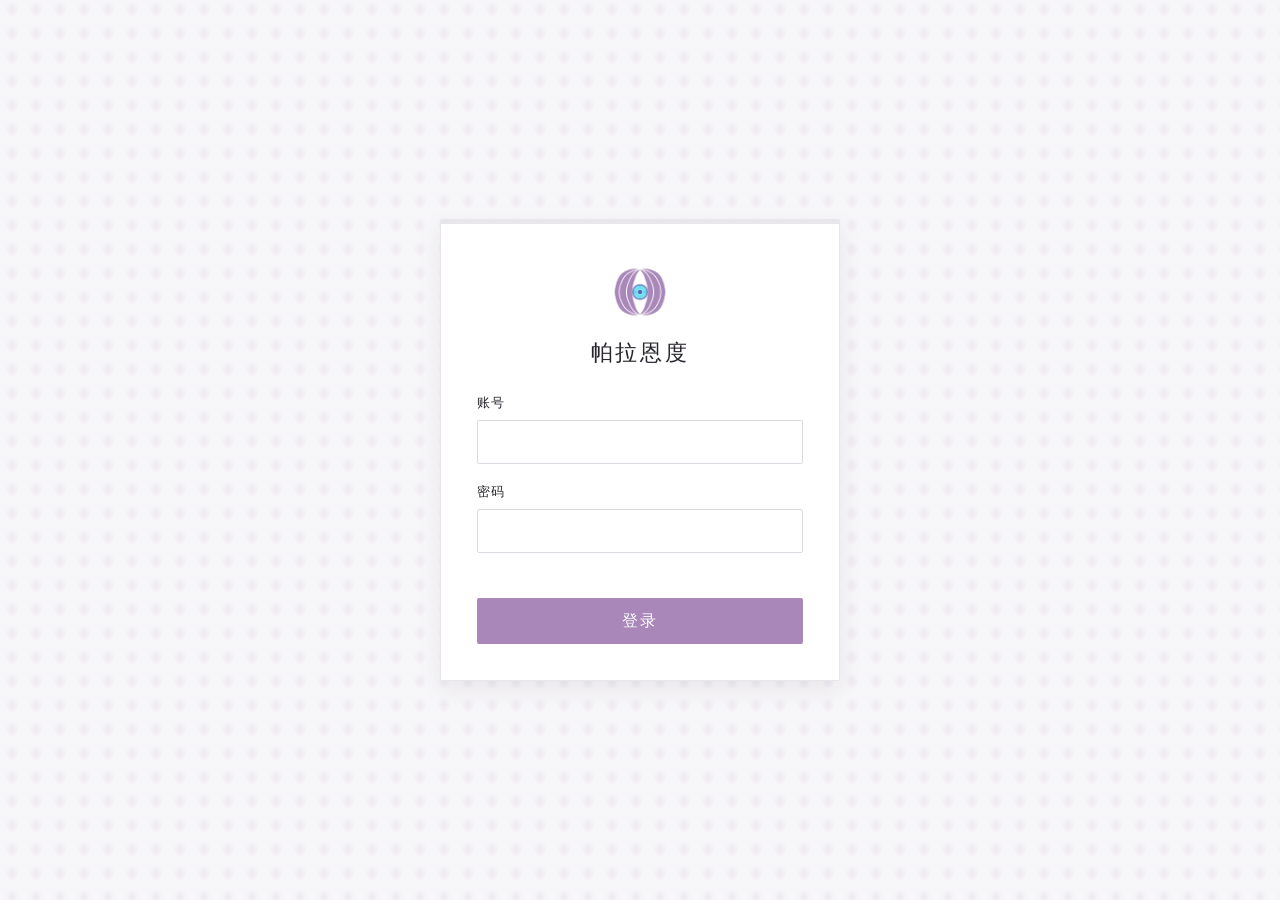
<file: index.html>
<!doctype html>
<html lang="zh-CN">
  <head>
    <meta charset="UTF-8">
    <meta name="viewport" content="width=device-width, initial-scale=1">
    <meta name="theme-color" content="#f7f6f8">
    <title>帕拉恩度</title>
    <link rel="stylesheet" href="./assets/css/style.css">
  </head>
  <body class="home-page">
    <div id="site-topbar"></div>
    <div class="page-layout">
      <div id="site-sidebar"></div>

      <main class="main-content">
        <section class="home-view" id="home-view">
          <h1 class="welcome-heading">欢迎，<span id="welcome-nickname"></span></h1>
          <div class="dashboard-grid">
            <section class="dashboard-card" aria-labelledby="recent-announcements-title">
              <h2 id="recent-announcements-title">最近公告</h2>
              <ul class="recent-list" id="recent-announcements"></ul>
              <div class="card-footer">
                <button class="text-button" type="button" data-open-section="公告">查看全部公告</button>
              </div>
            </section>

            <section class="dashboard-card" aria-labelledby="recent-files-title">
              <h2 id="recent-files-title">最近文件</h2>
              <ul class="recent-list" id="recent-files"></ul>
              <div class="card-footer">
                <button class="text-button" type="button" data-open-section="空间">查看全部文件</button>
              </div>
            </section>
          </div>
        </section>

        <section class="announcements-view" id="announcements-view" aria-labelledby="section-title" hidden>
          <h1 id="section-title">公告</h1>
          <ul class="announcement-list" id="announcement-list"></ul>
        </section>

        <section class="workspace-view" id="workspace-view" aria-label="空间" hidden>
          <nav class="workspace-breadcrumbs" id="workspace-breadcrumbs" aria-label="文件夹路径"></nav>
          <div class="workspace-items" id="workspace-items" aria-live="polite"></div>
        </section>

        <section class="messages-view" id="messages-view" aria-label="消息" hidden>
          <aside class="conversation-sidebar" aria-label="对话列表">
            <h1>消息</h1>
            <div class="conversation-list" id="conversation-list"></div>
          </aside>
          <section class="chat-panel" aria-label="对话内容">
            <header class="chat-header">
              <div class="user-avatar chat-header-avatar" id="chat-contact-avatar"></div>
              <h2 id="chat-contact-name"></h2>
            </header>
            <ol class="chat-messages" id="chat-messages" aria-live="polite"></ol>
            <div class="message-compose">
              <label class="visually-hidden" for="message-draft">输入消息</label>
              <textarea id="message-draft" placeholder="输入消息..." rows="1"></textarea>
              <button class="send-message-button" type="button" aria-label="发送消息">
                <svg viewBox="0 0 24 24" aria-hidden="true"><path d="m3 11 18-8-8 18-2-8zM11 13l5-5"/></svg>
              </button>
            </div>
          </section>
        </section>

        <section class="profile-view" id="profile-view" aria-labelledby="profile-nickname" hidden>
          <header class="profile-header">
            <div class="user-avatar profile-avatar" id="profile-avatar"></div>
            <h1 id="profile-nickname"></h1>
          </header>
          <dl class="profile-details">
            <div class="profile-row">
              <dt>账号</dt>
              <dd id="profile-id"></dd>
            </div>
            <div class="profile-row">
              <dt>密码</dt>
              <dd class="password-value">
                <span id="profile-password"></span>
                <button class="password-toggle" id="password-toggle" type="button" aria-label="显示密码" aria-pressed="false" title="显示密码">
                  <svg viewBox="0 0 24 24" aria-hidden="true">
                    <path d="M2 12s3.5-7 10-7 10 7 10 7-3.5 7-10 7S2 12 2 12Z"/>
                    <circle cx="12" cy="12" r="3"/>
                    <path class="eye-slash" id="password-eye-slash" d="m4 4 16 16"/>
                  </svg>
                </button>
              </dd>
            </div>
            <div class="profile-row">
              <dt>性别</dt>
              <dd id="profile-gender"></dd>
            </div>
            <div class="profile-row">
              <dt>年龄</dt>
              <dd id="profile-age"></dd>
            </div>
            <div class="profile-row">
              <dt>部门</dt>
              <dd id="profile-department"></dd>
            </div>
            <div class="profile-row">
              <dt>权限等级</dt>
              <dd id="profile-level"></dd>
            </div>
          </dl>
        </section>

      </main>
    </div>
    <dialog class="download-dialog" id="file-download-dialog" aria-labelledby="download-dialog-title">
      <div class="download-dialog-content">
        <h2 id="download-dialog-title">下载文件</h2>
        <p>是否要下载该文件？</p>
        <p class="download-file-name" id="download-file-name"></p>
        <div class="download-dialog-actions">
          <button class="dialog-cancel-button" id="download-cancel" type="button">取消</button>
          <button class="primary-button dialog-confirm-button" id="download-confirm" type="button">确认下载</button>
        </div>
      </div>
    </dialog>
    <dialog class="download-dialog" id="workspace-password-dialog" aria-labelledby="workspace-password-title">
      <form class="download-dialog-content password-form" id="workspace-password-form">
        <h2 id="workspace-password-title">输入密码</h2>
        <p id="workspace-password-hint"></p>
        <label class="visually-hidden" for="workspace-password-input">文件密码</label>
        <input
          class="password-input"
          id="workspace-password-input"
          type="password"
          inputmode="numeric"
          pattern="[0-9]{4}"
          maxlength="4"
          autocomplete="off"
          required
        >
        <p class="password-error" id="workspace-password-error" role="alert" hidden>密码错误，请重试。</p>
        <div class="download-dialog-actions">
          <button class="dialog-cancel-button" id="workspace-password-cancel" type="button">取消</button>
          <button class="primary-button dialog-confirm-button" type="submit">确认</button>
        </div>
      </form>
    </dialog>
    <dialog class="download-dialog" id="chat-unlock-dialog" aria-labelledby="chat-unlock-title">
      <form class="download-dialog-content">
        <h2 id="chat-unlock-title">输入密码解锁聊天记录</h2>
        <div class="chat-unlock-inputs">
          <label><span class="visually-hidden">第一个数字，红色</span><input class="chat-unlock-digit chat-unlock-digit--red" type="text" inputmode="numeric" pattern="[0-9]" maxlength="1" autocomplete="off" required></label>
          <label><span class="visually-hidden">第二个数字，黄色</span><input class="chat-unlock-digit chat-unlock-digit--yellow" type="text" inputmode="numeric" pattern="[0-9]" maxlength="1" autocomplete="off" required></label>
          <label><span class="visually-hidden">第三个数字，白色</span><input class="chat-unlock-digit chat-unlock-digit--white" type="text" inputmode="numeric" pattern="[0-9]" maxlength="1" autocomplete="off" required></label>
        </div>
        <p class="password-error chat-unlock-error" role="alert" hidden></p>
        <div class="download-dialog-actions">
          <button class="dialog-cancel-button" type="button" data-cancel>取消</button>
          <button class="primary-button dialog-confirm-button" type="submit">解锁</button>
        </div>
      </form>
    </dialog>
    <dialog class="chat-image-dialog" id="chat-image-dialog" aria-label="查看图片">
      <button class="chat-image-close" type="button" data-close aria-label="关闭图片">
        <svg viewBox="0 0 24 24" aria-hidden="true">
          <path d="m6 6 12 12M18 6 6 18"/>
        </svg>
      </button>
      <img id="chat-image-preview" alt="">
    </dialog>
    <dialog class="download-dialog" id="chat-large-file-dialog" aria-labelledby="chat-large-file-title">
      <div class="download-dialog-content">
        <h2 id="chat-large-file-title">初代炼金术师笔记</h2>
        <p>文件过大，无法在线预览，请下载后查看。</p>
        <div class="chat-download-status" data-download-status hidden>
          <p>正在下载，预计仅需3年即可下载完成，请耐心等待。</p>
          <progress value="0" max="100" aria-label="下载进度"></progress>
        </div>
        <div class="download-dialog-actions">
          <button class="dialog-cancel-button" type="button" data-close>关闭</button>
          <button class="primary-button dialog-confirm-button" type="button" data-download>下载</button>
        </div>
      </div>
    </dialog>
    <script type="module" src="./assets/js/home.js?v=navigation-component-2"></script>
  </body>
</html>
</file>
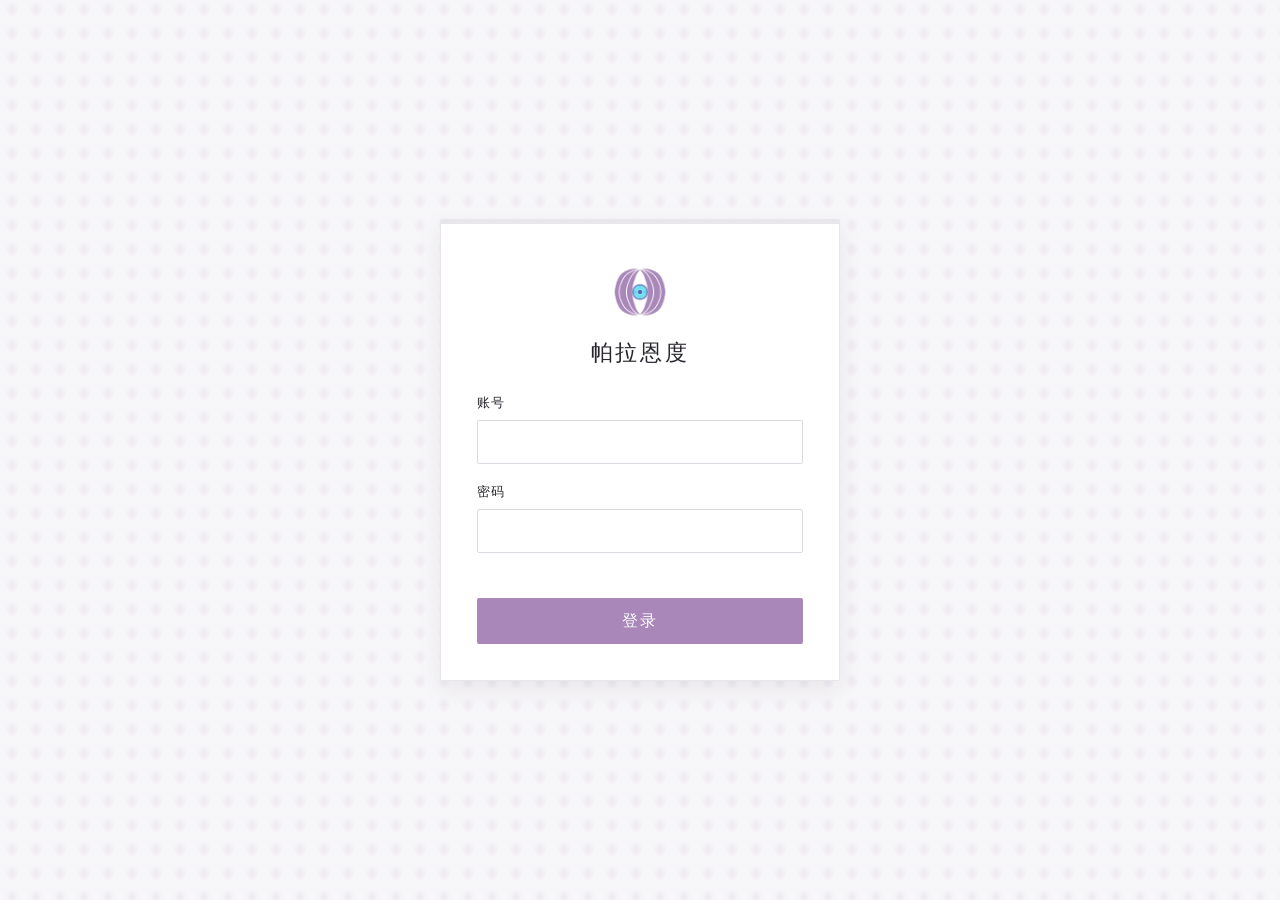
<file: login.html>
<!doctype html>
<html lang="zh-CN">
  <head>
    <meta charset="UTF-8">
    <meta name="viewport" content="width=device-width, initial-scale=1">
    <meta name="theme-color" content="#f7f6f8">
    <title>登录 - 帕拉恩度</title>
    <link rel="stylesheet" href="./assets/css/style.css">
  </head>
  <body class="login-page">
    <main class="login-card">
      <img class="login-logo" src="./assets/images/Logo.png" alt="帕拉恩度 Logo">
      <h1>帕拉恩度</h1>
      <form id="login-form">
        <label for="account-id">账号</label>
        <input id="account-id" name="account-id" type="text" autocomplete="username" required>
        <label for="account-password">密码</label>
        <input id="account-password" name="account-password" type="password" autocomplete="current-password" required>
        <p class="form-message" id="form-message" role="alert" aria-live="polite"></p>
        <button class="primary-button" type="submit">登录</button>
      </form>
      <section class="welcome-state" id="welcome-state" aria-live="polite" hidden>
        <div class="user-avatar welcome-avatar" id="welcome-avatar"></div>
        <p class="welcome-message" id="welcome-message"></p>
      </section>
    </main>
    <script type="module" src="./assets/js/login.js"></script>
  </body>
</html>
</file>
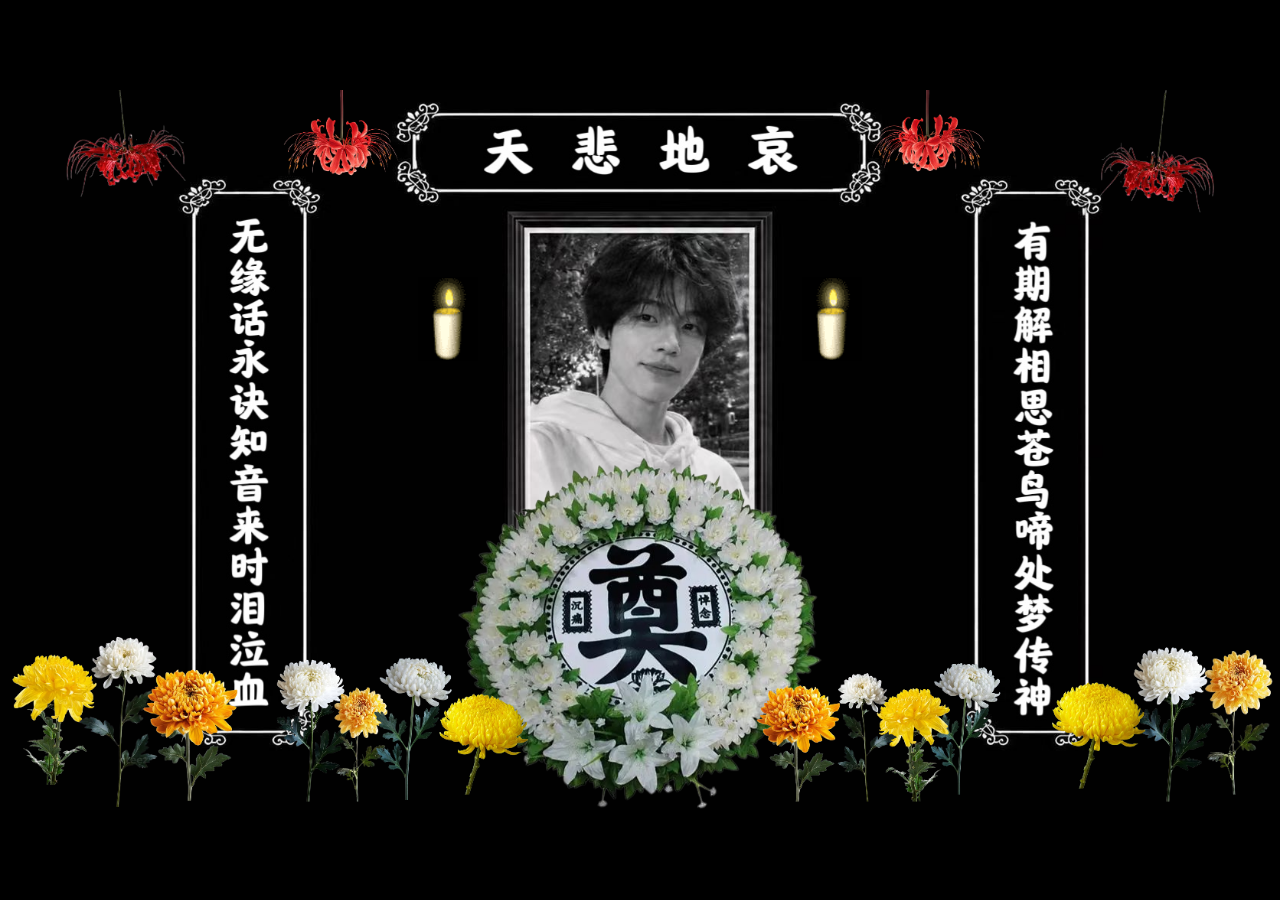
<file: sad/sad.html>
<!doctype html>
<html lang="zh-CN">
  <head>
    <meta charset="UTF-8">
    <meta name="viewport" content="width=device-width, initial-scale=1">
    <meta name="theme-color" content="#000000">
    <title>天悲地哀</title>
    <style>
      * {
        box-sizing: border-box;
      }

      html,
      body {
        width: 100%;
        height: 100%;
        margin: 0;
        overflow: hidden;
        background: #000;
      }

      body {
        display: grid;
        place-items: center;
      }

      .memorial {
        position: relative;
        width: min(100vw, 177.99vh);
        aspect-ratio: 1675 / 941;
      }

      .memorial-background {
        display: block;
        width: 100%;
        height: 100%;
      }

      .candle {
        position: absolute;
        top: 26%;
        width: clamp(36px, 5vw, 60px);
        height: auto;
      }

      .candle--left {
        left: 35%;
        transform: translateX(-50%);
      }

      .candle--right {
        right: 35%;
        transform: translateX(50%);
      }

    </style>
  </head>
  <body>
    <main class="memorial" aria-label="纪念画面">
      <img class="memorial-background" src="./background.png" alt="天悲地哀">
      <img class="candle candle--left" src="./gif/candle.gif" alt="" aria-hidden="true">
      <img class="candle candle--right" src="./gif/candle.gif" alt="" aria-hidden="true">
    </main>

    <audio id="memorial-music" src="./哀乐.mp3" autoplay loop preload="auto"></audio>
    <script>
      const music = document.querySelector("#memorial-music");
      music.play().catch(() => {});
    </script>
  </body>
</html>
</file>
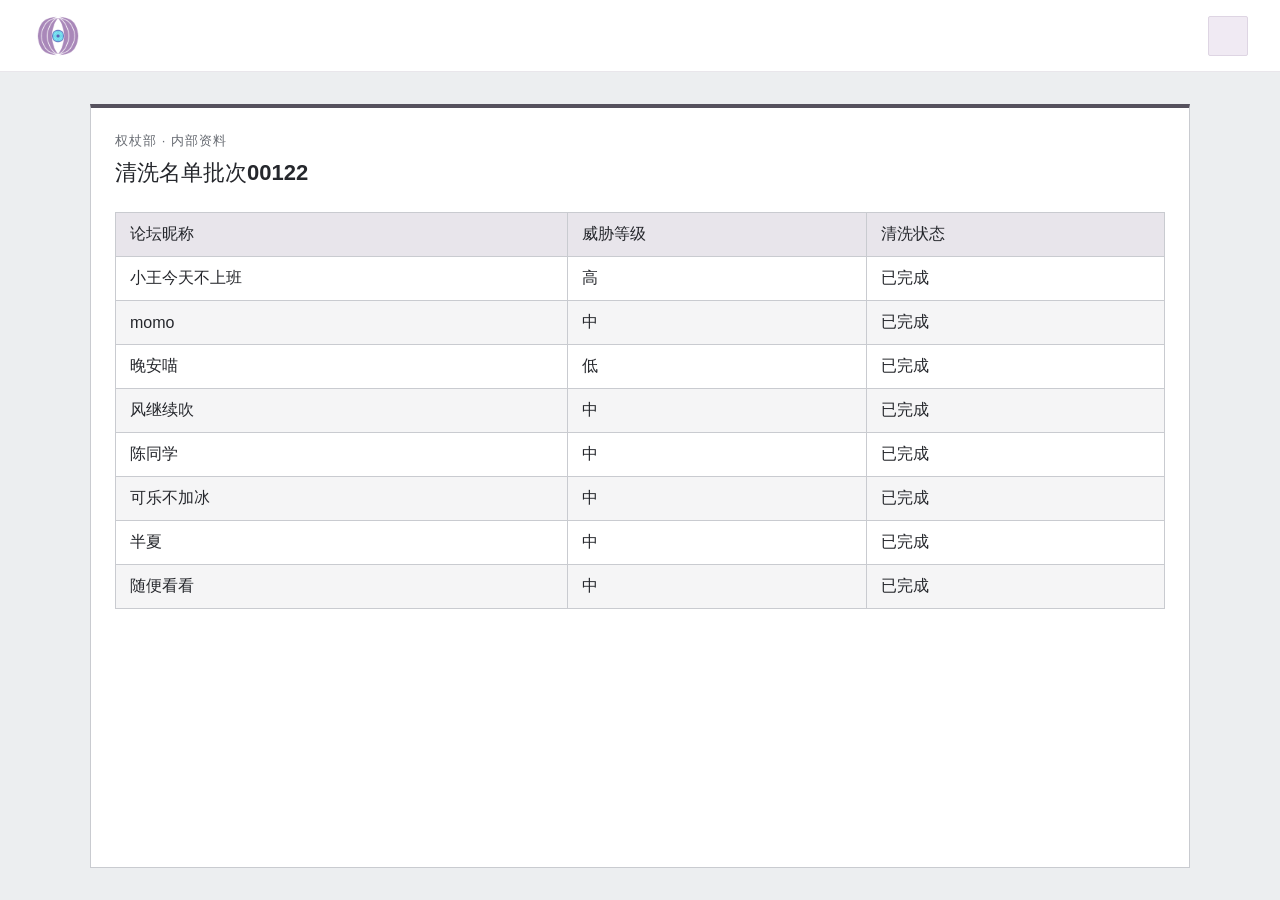
<file: data/user2/workspace/previews/清洗名单-批次00122.html>
<!doctype html>
<html lang="zh-CN">
  <head>
    <meta charset="UTF-8">
    <meta name="viewport" content="width=device-width, initial-scale=1">
    <meta name="theme-color" content="#f7f6f8">
    <title>清洗名单批次00122</title>
    <link rel="stylesheet" href="../../../../assets/css/style.css">
    <link rel="stylesheet" href="./preview.css">
  </head>
  <body class="home-page">
    <div id="site-topbar"></div>
    <div class="page-layout">
      <main class="main-content spreadsheet-preview-content">
      <p class="document-label">权杖部 · 内部资料</p>
      <h1>清洗名单批次00122</h1>
      <div class="table-scroll">
        <table>
          <thead>
            <tr><th scope="col">论坛昵称</th><th scope="col">威胁等级</th><th scope="col">清洗状态</th></tr>
          </thead>
          <tbody>
            <tr><td>小王今天不上班</td><td>高</td><td>已完成</td></tr>
            <tr><td>momo</td><td>中</td><td>已完成</td></tr>
            <tr><td>晚安喵</td><td>低</td><td>已完成</td></tr>
            <tr><td>风继续吹</td><td>中</td><td>已完成</td></tr>
            <tr><td>陈同学</td><td>中</td><td>已完成</td></tr>
            <tr><td>可乐不加冰</td><td>中</td><td>已完成</td></tr>
            <tr><td>半夏</td><td>中</td><td>已完成</td></tr>
            <tr><td>随便看看</td><td>中</td><td>已完成</td></tr>
          </tbody>
        </table>
      </div>
      </main>
    </div>
    <script type="module" src="../../../../assets/js/spreadsheet-preview.js?v=navigation-component-2"></script>
  </body>
</html>
</file>
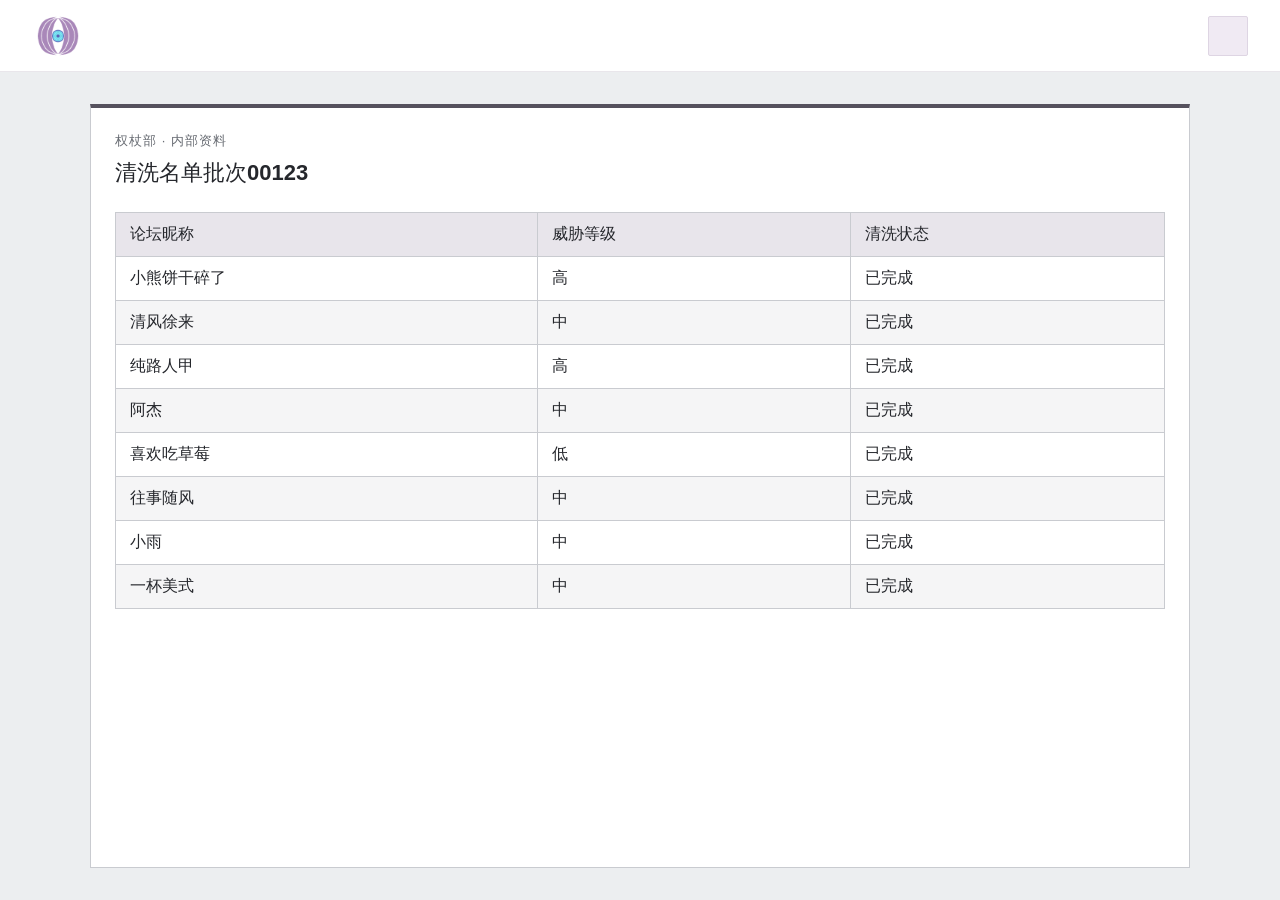
<file: data/user2/workspace/previews/清洗名单-批次00123.html>
<!doctype html>
<html lang="zh-CN">
  <head>
    <meta charset="UTF-8">
    <meta name="viewport" content="width=device-width, initial-scale=1">
    <meta name="theme-color" content="#f7f6f8">
    <title>清洗名单批次00123</title>
    <link rel="stylesheet" href="../../../../assets/css/style.css">
    <link rel="stylesheet" href="./preview.css">
  </head>
  <body class="home-page">
    <div id="site-topbar"></div>
    <div class="page-layout">
      <main class="main-content spreadsheet-preview-content">
      <p class="document-label">权杖部 · 内部资料</p>
      <h1>清洗名单批次00123</h1>
      <div class="table-scroll">
        <table>
          <thead>
            <tr><th scope="col">论坛昵称</th><th scope="col">威胁等级</th><th scope="col">清洗状态</th></tr>
          </thead>
          <tbody>
            <tr><td>小熊饼干碎了</td><td>高</td><td>已完成</td></tr>
            <tr><td>清风徐来</td><td>中</td><td>已完成</td></tr>
            <tr><td>纯路人甲</td><td>高</td><td>已完成</td></tr>
            <tr><td>阿杰</td><td>中</td><td>已完成</td></tr>
            <tr><td>喜欢吃草莓</td><td>低</td><td>已完成</td></tr>
            <tr><td>往事随风</td><td>中</td><td>已完成</td></tr>
            <tr><td>小雨</td><td>中</td><td>已完成</td></tr>
            <tr><td>一杯美式</td><td>中</td><td>已完成</td></tr>
          </tbody>
        </table>
      </div>
      </main>
    </div>
    <script type="module" src="../../../../assets/js/spreadsheet-preview.js?v=navigation-component-2"></script>
  </body>
</html>
</file>
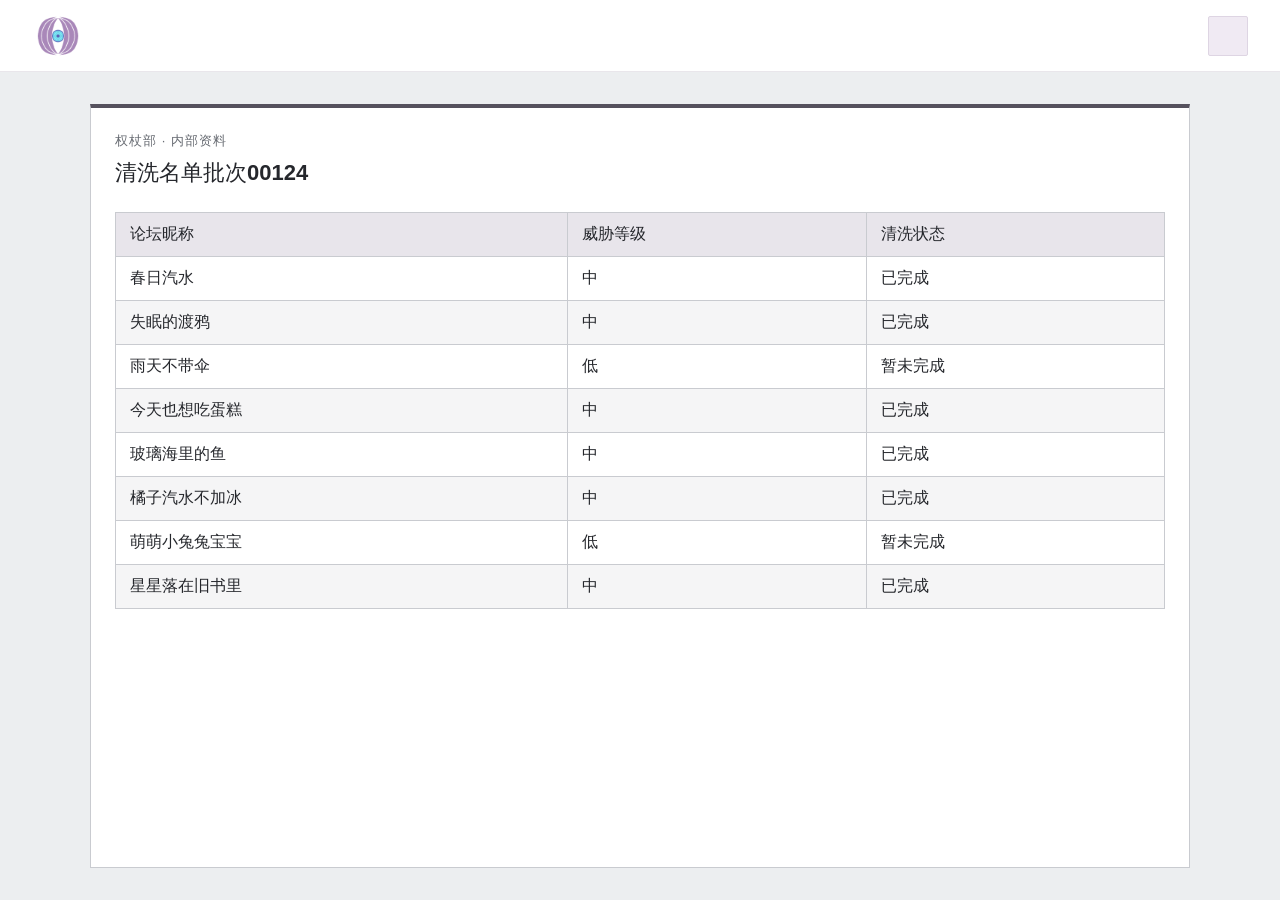
<file: data/user2/workspace/previews/清洗名单-批次00124.html>
<!doctype html>
<html lang="zh-CN">
  <head>
    <meta charset="UTF-8">
    <meta name="viewport" content="width=device-width, initial-scale=1">
    <meta name="theme-color" content="#f7f6f8">
    <title>清洗名单批次00124</title>
    <link rel="stylesheet" href="../../../../assets/css/style.css">
    <link rel="stylesheet" href="./preview.css">
  </head>
  <body class="home-page">
    <div id="site-topbar"></div>
    <div class="page-layout">
      <main class="main-content spreadsheet-preview-content">
      <p class="document-label">权杖部 · 内部资料</p>
      <h1>清洗名单批次00124</h1>
      <div class="table-scroll">
        <table>
          <thead>
            <tr><th scope="col">论坛昵称</th><th scope="col">威胁等级</th><th scope="col">清洗状态</th></tr>
          </thead>
          <tbody>
            <tr><td>春日汽水</td><td>中</td><td>已完成</td></tr>
            <tr><td>失眠的渡鸦</td><td>中</td><td>已完成</td></tr>
            <tr><td>雨天不带伞</td><td>低</td><td>暂未完成</td></tr>
            <tr><td>今天也想吃蛋糕</td><td>中</td><td>已完成</td></tr>
            <tr><td>玻璃海里的鱼</td><td>中</td><td>已完成</td></tr>
            <tr><td>橘子汽水不加冰</td><td>中</td><td>已完成</td></tr>
            <tr><td>萌萌小兔兔宝宝</td><td>低</td><td>暂未完成</td></tr>
            <tr><td>星星落在旧书里</td><td>中</td><td>已完成</td></tr>
          </tbody>
        </table>
      </div>
      </main>
    </div>
    <script type="module" src="../../../../assets/js/spreadsheet-preview.js?v=navigation-component-2"></script>
  </body>
</html>
</file>
<file: assets/css/style.css>
:root {
  color-scheme: light;
  font-family: "Microsoft YaHei", "Noto Sans CJK SC", sans-serif;
  color: #29262d;
  background: #f7f6f8;
  font-synthesis: none;
  text-rendering: optimizeLegibility;
  -webkit-font-smoothing: antialiased;
  --accent: #a988b9;
  --accent-light: #f0eaf3;
  --muted: #817c85;
  --border: #e9e6eb;
}

* {
  box-sizing: border-box;
}

[hidden] {
  display: none !important;
}

html.is-message-dark {
  --border: #514a54;
  --muted: #c4bdc8;
  --accent-light: #29232e;
  color-scheme: dark;
}

html.is-message-dark,
html.is-message-dark body,
html.is-message-dark .main-content,
html.is-message-dark .topbar,
html.is-message-dark .sidebar,
html.is-message-dark .messages-view,
html.is-message-dark .conversation-sidebar,
html.is-message-dark .chat-panel,
html.is-message-dark .chat-header,
html.is-message-dark .message-compose,
html.is-message-dark .download-dialog,
html.is-message-dark .chat-image-dialog,
html.is-message-dark .dialog-cancel-button,
html.is-message-dark .attachment-card,
html.is-message-dark .chat-unlock-button,
html.is-message-dark .chat-date span,
html.is-message-dark .message-compose textarea {
  background: #000;
}

html.is-message-dark body,
html.is-message-dark .nav-item,
html.is-message-dark .nav-item.is-active,
html.is-message-dark .chat-unlock-button,
html.is-message-dark .dialog-cancel-button,
html.is-message-dark .message-compose textarea,
html.is-message-dark .download-dialog-content > p,
html.is-message-dark .chat-download-status p {
  color: #eee;
}

html.is-message-dark .nav-item:hover,
html.is-message-dark .conversation-item:hover,
html.is-message-dark .attachment-card:hover {
  background: #201d22;
}

html.is-message-dark .conversation-item.is-active,
html.is-message-dark .nav-item.is-active {
  background: var(--accent-light);
}

html.is-message-dark .user-avatar {
  background: #29232e;
  border-color: var(--border);
  color: #eee;
}

html.is-message-dark .message-compose textarea::placeholder {
  color: var(--muted);
}

html.is-message-dark .password-error {
  color: #ffb3b3 !important;
}

body {
  min-width: 320px;
  min-height: 100vh;
  margin: 0;
}

button,
input {
  font: inherit;
}

button {
  color: inherit;
}

.topbar {
  position: relative;
  z-index: 1;
  display: flex;
  height: 72px;
  align-items: center;
  justify-content: space-between;
  padding: 0 32px;
  border-bottom: 1px solid var(--border);
  background: #fff;
}

.brand {
  display: inline-flex;
  width: 52px;
  height: 52px;
  align-items: center;
  justify-content: center;
}

.brand img {
  display: block;
  width: 48px;
  height: 48px;
  object-fit: contain;
}

.user-avatar {
  display: flex;
  width: 40px;
  height: 40px;
  align-items: center;
  justify-content: center;
  overflow: hidden;
  border: 1px solid #ded5e3;
  border-radius: 50%;
  background: var(--accent-light);
  color: #665370;
  font-size: 15px;
}

.user-avatar img {
  display: block;
  width: 100%;
  height: 100%;
  object-fit: cover;
}

.page-layout {
  display: flex;
  min-height: calc(100vh - 72px);
}

.sidebar {
  display: flex;
  width: 220px;
  flex: 0 0 220px;
  flex-direction: column;
  justify-content: space-between;
  padding: 24px 14px 18px;
  border-right: 1px solid var(--border);
  background: #fff;
}

.navigation {
  display: grid;
  gap: 7px;
}

.nav-item {
  display: flex;
  min-height: 46px;
  align-items: center;
  gap: 13px;
  padding: 0 14px;
  border: 0;
  border-radius: 9px;
  background: transparent;
  color: #625e66;
  cursor: pointer;
  text-align: left;
  transition: background-color 140ms ease, color 140ms ease;
}

.nav-item:hover {
  background: #f6f3f7;
}

.nav-item.is-active {
  background: var(--accent-light);
  color: #665370;
}

.nav-item svg {
  width: 20px;
  height: 20px;
  flex: 0 0 20px;
  fill: none;
  stroke: currentColor;
  stroke-linecap: round;
  stroke-linejoin: round;
  stroke-width: 1.7;
}

.logout-button {
  color: #706a74;
}

.main-content {
  flex: 1;
  padding: 38px 44px;
}

.main-content h1 {
  margin: 0;
  font-size: 26px;
  font-weight: 600;
}

.main-content .welcome-heading {
  margin-bottom: 28px;
  font-size: 32px;
}

.dashboard-grid {
  display: grid;
  grid-template-columns: repeat(2, minmax(0, 1fr));
  gap: 20px;
}

.dashboard-card {
  display: flex;
  min-height: 270px;
  flex-direction: column;
  padding: 24px;
  border: 1px solid var(--border);
  border-radius: 14px;
  background: #fff;
}

.dashboard-card h2 {
  margin: 0;
  font-size: 19px;
  font-weight: 600;
}

.recent-list {
  display: grid;
  flex: 1;
  align-content: start;
  gap: 14px;
  margin: 22px 0;
  padding: 0;
  list-style: none;
}

.empty-state {
  color: var(--muted);
  font-size: 18px;
}

.recent-file {
  display: flex;
  width: 100%;
  min-width: 0;
  align-items: center;
  gap: 12px;
  padding: 10px 12px;
  border: 1px solid var(--border);
  border-radius: 9px;
  background: #fff;
  color: inherit;
  cursor: pointer;
  text-align: left;
  transition: background-color 140ms ease, border-color 140ms ease;
}

.recent-file:hover,
.recent-announcement-card:hover {
  border-color: #d7c9df;
  background: #fbf9fc;
}

.recent-file:focus-visible,
.recent-announcement-card:focus-visible {
  outline: 2px solid var(--accent);
  outline-offset: 2px;
}

.recent-file svg {
  width: 20px;
  height: 20px;
  flex: 0 0 20px;
  fill: none;
  stroke-width: 1.8;
}

.recent-file-title {
  overflow: hidden;
  min-width: 0;
  flex: 1;
  font-size: 14px;
  font-weight: 500;
  text-overflow: ellipsis;
  white-space: nowrap;
}

.workspace-item-creator {
  flex: 0 0 auto;
  margin-left: auto;
  color: var(--muted);
  font-size: 13px;
  text-align: right;
  white-space: nowrap;
}

.recent-announcement {
  min-width: 0;
}

.recent-announcement-card {
  display: grid;
  width: 100%;
  gap: 7px;
  padding: 12px;
  border: 1px solid var(--border);
  border-radius: 9px;
  background: #fff;
  color: inherit;
  cursor: pointer;
  text-align: left;
  transition: background-color 140ms ease, border-color 140ms ease;
}

.recent-announcement-card h3 {
  margin: 0;
  font-size: 14px;
  font-weight: 600;
}

.recent-announcement-card p {
  display: -webkit-box;
  overflow: hidden;
  margin: 0;
  color: var(--muted);
  font-size: 13px;
  line-height: 1.6;
  -webkit-box-orient: vertical;
  -webkit-line-clamp: 2;
}

.announcement-time {
  color: var(--muted);
  font-size: 12px;
}

.card-footer {
  display: flex;
  justify-content: flex-end;
}

.text-button {
  padding: 7px 0 7px 10px;
  border: 0;
  background: transparent;
  color: #765d84;
  cursor: pointer;
  font-size: 14px;
}

.text-button:hover {
  color: #523d60;
  text-decoration: underline;
}

.profile-header {
  display: flex;
  min-height: 144px;
  align-items: center;
  gap: 24px;
  padding: 24px 28px;
  border: 1px solid var(--border);
  border-radius: 14px;
  background: #fff;
}

.profile-avatar {
  width: 92px;
  height: 92px;
  flex: 0 0 92px;
  font-size: 30px;
}

.profile-header h1 {
  font-size: 30px;
}

.profile-details {
  margin: 20px 0 0;
  padding: 8px 28px;
  border: 1px solid var(--border);
  border-radius: 14px;
  background: #fff;
}

.profile-row {
  display: grid;
  min-height: 56px;
  grid-template-columns: 120px minmax(0, 1fr);
  align-items: center;
  border-bottom: 1px solid #f0edf1;
}

.profile-row:last-child {
  border-bottom: 0;
}

.profile-row dt {
  color: var(--muted);
  font-size: 14px;
}

.profile-row dd {
  margin: 0;
  overflow-wrap: anywhere;
  font-size: 15px;
}

.password-value {
  display: flex;
  align-items: center;
  gap: 10px;
}

.password-toggle {
  display: inline-flex;
  width: 32px;
  height: 32px;
  flex: 0 0 32px;
  align-items: center;
  justify-content: center;
  border: 0;
  border-radius: 6px;
  background: transparent;
  color: var(--muted);
  cursor: pointer;
}

.password-toggle:hover {
  background: #f6f3f7;
  color: #665370;
}

.password-toggle svg {
  width: 19px;
  height: 19px;
  fill: none;
  stroke: currentColor;
  stroke-linecap: round;
  stroke-linejoin: round;
  stroke-width: 1.7;
}

.page-error {
  color: #a04444;
}

.workspace-breadcrumbs {
  display: flex;
  flex-wrap: wrap;
  align-items: center;
  gap: 8px;
  min-height: 36px;
  margin-bottom: 18px;
}

.workspace-breadcrumb {
  padding: 4px 2px;
  border: 0;
  background: transparent;
  color: #765d84;
  cursor: pointer;
  font-size: 18px;
}

.workspace-breadcrumb:hover {
  text-decoration: underline;
}

.workspace-breadcrumb[aria-current="page"] {
  color: var(--muted);
  cursor: default;
  text-decoration: none;
}

.workspace-breadcrumb-separator {
  color: #b7b1bb;
  font-size: 13px;
}

.workspace-items {
  min-height: 280px;
  padding: 20px;
  border: 1px solid var(--border);
  border-radius: 14px;
  background: #fff;
}

.workspace-grid {
  display: grid;
  grid-template-columns: minmax(0, 1fr);
  gap: 8px;
}

.workspace-item {
  display: flex;
  width: 100%;
  min-width: 0;
  min-height: 76px;
  align-items: center;
  gap: 14px;
  padding: 14px;
  border: 1px solid #efecf1;
  border-radius: 10px;
  background: #fff;
  color: inherit;
  text-align: left;
}

.workspace-item svg {
  width: 28px;
  height: 28px;
  flex: 0 0 28px;
  fill: none;
  stroke: #8d7999;
  stroke-linecap: round;
  stroke-linejoin: round;
  stroke-width: 1.6;
}

.workspace-item svg.workspace-file-icon,
.recent-file svg.workspace-file-icon {
  stroke-width: 1.8;
}

.workspace-item svg.workspace-file-icon--document,
.recent-file svg.workspace-file-icon--document {
  color: #4285f4;
  stroke: currentColor;
}

.workspace-item svg.workspace-file-icon--spreadsheet,
.recent-file svg.workspace-file-icon--spreadsheet {
  color: #34a853;
  stroke: currentColor;
}

.workspace-item svg.workspace-file-icon--pdf,
.recent-file svg.workspace-file-icon--pdf {
  color: #d34b4b;
  stroke: currentColor;
}

.workspace-item svg.workspace-folder-icon {
  color: #8d7999;
}

.workspace-item-details {
  display: flex;
  min-width: 0;
  flex: 1;
  align-items: center;
  justify-content: space-between;
  gap: 20px;
}

.workspace-item-title {
  overflow: hidden;
  min-width: 0;
  flex: 1;
  font-size: 14px;
  font-weight: 500;
  text-overflow: ellipsis;
}

.folder-item {
  cursor: pointer;
}

.folder-item:hover {
  border-color: #d7c9df;
  background: #fbf9fc;
}

.folder-item:focus-visible,
.workspace-breadcrumb:focus-visible {
  outline: 2px solid var(--accent);
  outline-offset: 2px;
}

.file-item {
  cursor: pointer;
  transition: background-color 140ms ease, border-color 140ms ease;
}

.file-item:hover {
  border-color: #d7c9df;
  background: #fbf9fc;
}

.file-item .workspace-item-title {
  color: #57515c;
}

.file-item:focus-visible {
  outline: 2px solid var(--accent);
  outline-offset: 2px;
}

.file-item.is-targeted,
.announcement-card.is-targeted {
  border-color: var(--accent);
  box-shadow: 0 0 0 3px rgba(169, 136, 185, 0.18);
}

.announcement-card {
  scroll-margin-top: 20px;
}

.workspace-empty-state {
  display: grid;
  min-height: 238px;
  place-items: center;
  margin: 0;
  color: var(--muted);
  font-size: 15px;
}

.announcements-view > h1 {
  margin-bottom: 22px;
}

.announcement-list {
  display: grid;
  gap: 16px;
  margin: 0;
  padding: 0;
  list-style: none;
}

.announcement-card {
  padding: 24px 28px;
  border: 1px solid var(--border);
  border-radius: 14px;
  background: #fff;
}

.announcement-card h2 {
  margin: 0;
  font-size: 19px;
  line-height: 1.55;
}

.announcement-meta {
  display: flex;
  flex-wrap: wrap;
  gap: 8px 18px;
  margin-top: 10px;
  color: var(--muted);
  font-size: 13px;
}

.announcement-body {
  margin-top: 18px;
  color: #46414a;
  font-size: 14px;
  line-height: 1.85;
  overflow-wrap: anywhere;
}

.announcement-body p {
  margin: 0 0 12px;
}

.announcement-body p:empty {
  min-height: 1.85em;
  margin-bottom: 0;
}

.announcement-body p:last-child {
  margin-bottom: 0;
}

.announcement-body ul {
  display: grid;
  gap: 7px;
  margin: 10px 0 14px;
  padding-left: 22px;
}

.announcement-body strong {
  color: #39343d;
}

.messages-view {
  display: grid;
  width: 100%;
  height: min(720px, calc(100vh - 150px));
  min-height: 480px;
  grid-template-columns: 270px minmax(0, 1fr);
  overflow: hidden;
  border: 1px solid var(--border);
  border-radius: 14px;
  background: #fff;
}

.conversation-sidebar {
  min-width: 0;
  padding: 22px 14px;
  border-right: 1px solid var(--border);
  background: #fff;
}

.conversation-sidebar h1 {
  margin: 0 10px 18px;
  font-size: 22px;
}

.conversation-list {
  display: grid;
  gap: 5px;
}

.conversation-item {
  display: flex;
  width: 100%;
  min-width: 0;
  align-items: center;
  gap: 11px;
  padding: 10px;
  border: 0;
  border-radius: 9px;
  background: transparent;
  cursor: pointer;
  text-align: left;
}

.conversation-item:hover {
  background: #f7f5f8;
}

.conversation-item.is-active {
  background: var(--accent-light);
}

.conversation-avatar {
  width: 42px;
  height: 42px;
  flex: 0 0 42px;
}

.conversation-details {
  display: grid;
  min-width: 0;
  gap: 5px;
}

.conversation-name,
.conversation-preview {
  overflow: hidden;
  text-overflow: ellipsis;
  white-space: nowrap;
}

.conversation-name {
  font-size: 14px;
  font-weight: 600;
}

.conversation-preview {
  color: var(--muted);
  font-size: 12px;
}

.chat-panel {
  display: flex;
  min-width: 0;
  min-height: 0;
  flex-direction: column;
  background: #fbfafc;
}

.chat-header {
  display: flex;
  min-height: 70px;
  align-items: center;
  gap: 12px;
  padding: 12px 20px;
  border-bottom: 1px solid var(--border);
  background: #fff;
}

.chat-header-avatar {
  width: 42px;
  height: 42px;
  flex: 0 0 42px;
}

.chat-header h2 {
  overflow: hidden;
  margin: 0;
  font-size: 16px;
  font-weight: 600;
  text-overflow: ellipsis;
  white-space: nowrap;
}

.chat-messages {
  display: flex;
  min-height: 0;
  flex: 1;
  flex-direction: column;
  gap: 14px;
  overflow-y: auto;
  margin: 0;
  padding: 20px;
  list-style: none;
}

.chat-date {
  display: flex;
  justify-content: center;
  padding: 5px 0;
}

.chat-date span {
  padding: 5px 11px;
  border-radius: 20px;
  background: #eeebf0;
  color: var(--muted);
  font-size: 12px;
}

.chat-unlock,
.chat-system-notice {
  text-align: center;
  color: var(--muted);
  font-size: 13px;
}

.chat-unlock-button {
  padding: 8px 12px;
  border: 1px solid var(--border);
  background: #fff;
  color: #765d84;
  cursor: pointer;
}

.chat-unlock-inputs {
  display: flex;
  gap: 12px;
}

.chat-unlock-digit {
  width: 52px;
  height: 52px;
  border: 1px solid #777;
  border-radius: 2px;
  color: #111;
  text-align: center;
  font-size: 22px;
}

.chat-unlock-digit--red { background: #e85a5a; }
.chat-unlock-digit--yellow { background: #f5dc57; }
.chat-unlock-digit--white { background: #fff; }

.chat-image-button {
  max-width: min(280px, 100%);
  padding: 0;
  border: 0;
  background: transparent;
  cursor: pointer;
}

.chat-image-button img {
  display: block;
  max-width: 100%;
  max-height: 240px;
  object-fit: contain;
}

.chat-image-dialog {
  position: fixed;
  inset: 0;
  width: 100vw;
  height: 100vh;
  max-width: none;
  max-height: none;
  margin: 0;
  padding: 0;
  overflow: hidden;
  border: 0;
  background: transparent;
}

.chat-image-dialog::backdrop {
  background: rgba(31, 26, 34, 0.7);
}

.chat-image-dialog img {
  position: absolute;
  top: 50%;
  left: 50%;
  display: block;
  max-width: 100vw;
  max-height: 100vh;
  object-fit: contain;
  transform: translate(-50%, -50%);
  cursor: grab;
  touch-action: none;
  user-select: none;
}

.chat-image-dialog img.is-dragging {
  cursor: grabbing;
}

.chat-image-close {
  position: absolute;
  z-index: 1;
  top: 0;
  right: 0;
  display: grid;
  width: 44px;
  height: 44px;
  place-items: center;
  padding: 0;
  border: 0;
  background: transparent;
  color: #fff;
  cursor: pointer;
}

.chat-image-close svg {
  width: 26px;
  height: 26px;
  fill: none;
  stroke: currentColor;
  stroke-linecap: round;
  stroke-width: 2;
}

.chat-image-close:focus-visible {
  outline: 2px solid #fff;
  outline-offset: -3px;
}

.chat-download-status p {
  color: #554f58;
  font-size: 14px;
}

.chat-download-status progress {
  width: 100%;
}

.chat-message {
  display: flex;
  align-items: flex-start;
  gap: 9px;
}

.chat-message--own {
  flex-direction: row-reverse;
}

.message-avatar {
  width: 30px;
  height: 30px;
  flex: 0 0 30px;
  margin-top: 18px;
  font-size: 12px;
}

.chat-message-content {
  display: grid;
  justify-items: start;
  max-width: min(76%, 520px);
  gap: 5px;
}

.chat-message--own .chat-message-content {
  justify-items: end;
}

.chat-sender-name {
  padding: 0 4px;
  color: var(--muted);
  font-size: 11px;
}

.message-bubble {
  max-width: 100%;
  margin: 0;
  padding: 10px 13px;
  border: 1px solid #eeebf0;
  border-radius: 14px 14px 14px 4px;
  background: #fff;
  color: #332f37;
  font-size: 14px;
  line-height: 1.65;
  overflow-wrap: anywhere;
}

.chat-message--own .message-bubble {
  border-color: var(--accent);
  border-radius: 14px 14px 4px 14px;
  background: var(--accent);
  color: #fff;
}

.attachment-card {
  display: flex;
  width: min(330px, 100%);
  min-width: 0;
  align-items: center;
  gap: 13px;
  padding: 14px;
  border: 1px solid #e8e3eb;
  border-radius: 12px;
  background: #fff;
  cursor: pointer;
  text-align: left;
  transition: background-color 140ms ease, border-color 140ms ease;
}

.attachment-card:hover {
  border-color: #d3c3dc;
  background: #fbf9fc;
}

.program-link {
  color: inherit;
  text-decoration: none;
}

.program-link > svg {
  color: #8d7999;
}

.attachment-card:focus-visible,
.conversation-item:focus-visible,
.send-message-button:focus-visible {
  outline: 2px solid var(--accent);
  outline-offset: 2px;
}

.attachment-card > svg {
  width: 34px;
  height: 34px;
  flex: 0 0 34px;
  fill: none;
  color: #d56666;
  stroke: currentColor;
  stroke-linecap: round;
  stroke-linejoin: round;
  stroke-width: 1.7;
}

.attachment-details {
  display: grid;
  min-width: 0;
  gap: 5px;
}

.attachment-title {
  overflow: hidden;
  max-width: 100%;
  font-size: 13px;
  font-weight: 500;
  text-overflow: ellipsis;
  white-space: nowrap;
}

.attachment-subtitle {
  color: var(--muted);
  font-size: 11px;
}

.message-compose {
  display: flex;
  align-items: flex-end;
  gap: 10px;
  padding: 14px 18px;
  border-top: 1px solid var(--border);
  background: #fff;
}

.message-compose textarea {
  min-height: 42px;
  max-height: 110px;
  flex: 1;
  resize: vertical;
  padding: 11px 13px;
  border: 1px solid #e4dfe7;
  border-radius: 10px;
  outline: none;
  font: inherit;
  font-size: 14px;
}

.message-compose textarea:focus {
  border-color: var(--accent);
  box-shadow: 0 0 0 3px rgba(169, 136, 185, 0.13);
}

.send-message-button {
  display: grid;
  width: 42px;
  height: 42px;
  flex: 0 0 42px;
  place-items: center;
  border: 0;
  border-radius: 10px;
  background: var(--accent);
  color: #fff;
  cursor: pointer;
}

.send-message-button:hover {
  background: #9876a8;
}

.send-message-button svg {
  width: 20px;
  height: 20px;
  fill: none;
  stroke: currentColor;
  stroke-linecap: round;
  stroke-linejoin: round;
  stroke-width: 1.8;
}

.download-dialog {
  width: min(420px, calc(100% - 32px));
  padding: 0;
  border: 1px solid var(--border);
  border-radius: 14px;
  background: #fff;
  color: inherit;
  box-shadow: 0 20px 60px rgba(48, 37, 53, 0.18);
}

.download-dialog::backdrop {
  background: rgba(31, 26, 34, 0.38);
  backdrop-filter: blur(2px);
}

.download-dialog-content {
  padding: 24px;
}

.download-dialog-content h2 {
  margin: 0 0 12px;
  font-size: 19px;
}

.download-dialog-content > p {
  margin: 0 0 12px;
  color: #554f58;
  font-size: 14px;
}

.download-file-name {
  overflow: hidden;
  padding: 11px 12px;
  border: 1px solid var(--border);
  border-radius: 8px;
  color: var(--muted) !important;
  text-overflow: ellipsis;
  white-space: nowrap;
}

.download-dialog-actions {
  display: flex;
  justify-content: flex-end;
  gap: 9px;
  margin-top: 22px;
}

.dialog-cancel-button,
.dialog-confirm-button {
  min-height: 40px;
  padding: 0 15px;
}

.dialog-cancel-button {
  border: 1px solid var(--border);
  border-radius: 8px;
  background: #fff;
  cursor: pointer;
}

.dialog-confirm-button {
  height: 40px;
}

.password-form {
  margin: 0;
}

.password-input {
  width: 100%;
  min-height: 42px;
  padding: 9px 12px;
  border: 1px solid var(--border);
  border-radius: 8px;
  background: #fff;
  font: inherit;
}

.password-input:focus-visible {
  outline: 2px solid var(--accent);
  outline-offset: 2px;
}

.password-error {
  margin: 10px 0 0 !important;
  color: #a04444 !important;
}

.visually-hidden {
  position: absolute;
  width: 1px;
  height: 1px;
  overflow: hidden;
  clip: rect(0, 0, 0, 0);
  white-space: nowrap;
  clip-path: inset(50%);
}

.login-page {
  display: grid;
  place-items: center;
  padding: 24px;
  background:
    radial-gradient(ellipse at 50% 38%, rgba(169, 136, 185, 0.12), transparent 38%),
    #f7f6f8;
}

.login-card {
  width: min(100%, 400px);
  padding: 38px 36px 36px;
  border: 1px solid var(--border);
  border-radius: 16px;
  background: #fff;
  box-shadow: 0 16px 48px rgba(48, 37, 53, 0.07);
}

.login-logo {
  display: block;
  width: 70px;
  height: 70px;
  margin: 0 auto 12px;
  object-fit: contain;
}

.login-card h1 {
  margin: 0;
  font-size: 24px;
  font-weight: 600;
  text-align: center;
}

.welcome-state {
  display: grid;
  justify-items: center;
  gap: 18px;
  padding: 22px 0 14px;
  text-align: center;
}

.welcome-avatar {
  width: 88px;
  height: 88px;
  font-size: 30px;
}

.welcome-message {
  margin: 0;
  font-size: 18px;
  font-weight: 500;
}

.login-subtitle {
  margin: 9px 0 28px;
  color: var(--muted);
  font-size: 14px;
  text-align: center;
}

.login-card form {
  display: grid;
}

.login-card label {
  margin: 0 0 8px;
  font-size: 14px;
  font-weight: 500;
}

.login-card input {
  width: 100%;
  height: 44px;
  margin-bottom: 19px;
  padding: 0 12px;
  border: 1px solid #ddd9e0;
  border-radius: 8px;
  outline: none;
  background: #fff;
}

.login-card input:focus {
  border-color: var(--accent);
  box-shadow: 0 0 0 3px rgba(169, 136, 185, 0.16);
}

.form-message {
  min-height: 20px;
  margin: -4px 0 10px;
  color: #a04444;
  font-size: 13px;
}

.primary-button {
  height: 46px;
  border: 0;
  border-radius: 8px;
  background: var(--accent);
  color: #fff;
  cursor: pointer;
  font-weight: 600;
  transition: background-color 140ms ease;
}

.primary-button:hover {
  background: #9876a8;
}

.primary-button:disabled {
  cursor: wait;
  opacity: 0.7;
}

@media (max-width: 640px) {
  .topbar {
    height: 62px;
    padding: 0 18px;
  }

  .page-layout {
    min-height: calc(100vh - 62px);
    flex-direction: column;
  }

  .sidebar {
    width: 100%;
    flex: 0 0 auto;
    flex-direction: row;
    align-items: center;
    overflow-x: auto;
    padding: 8px 10px;
    border-right: 0;
    border-bottom: 1px solid var(--border);
  }

  .navigation {
    display: flex;
    gap: 2px;
  }

  .nav-item {
    min-height: 42px;
    gap: 7px;
    padding: 0 10px;
    white-space: nowrap;
  }

  .nav-item svg {
    width: 18px;
    height: 18px;
    flex-basis: 18px;
  }

  .logout-button {
    flex: 0 0 auto;
    padding: 0 9px;
  }

  .logout-button span {
    display: none;
  }

  .main-content {
    padding: 28px 22px;
  }

  .messages-view {
    height: calc(100vh - 190px);
    min-height: 430px;
    grid-template-columns: 1fr;
    grid-template-rows: auto minmax(0, 1fr);
  }

  .conversation-sidebar {
    padding: 12px;
    border-right: 0;
    border-bottom: 1px solid var(--border);
  }

  .conversation-sidebar h1 {
    margin: 0 4px 8px;
    font-size: 18px;
  }

  .conversation-item {
    padding: 7px;
  }

  .chat-header {
    min-height: 58px;
    padding: 8px 12px;
  }

  .chat-header-avatar {
    width: 36px;
    height: 36px;
    flex-basis: 36px;
  }

  .chat-messages {
    gap: 11px;
    padding: 14px 10px;
  }

  .chat-message-content {
    max-width: 82%;
  }

  .message-compose {
    padding: 10px;
  }

  .attachment-card {
    width: min(280px, 100%);
    padding: 11px;
  }

  .dashboard-grid {
    grid-template-columns: 1fr;
  }

  .main-content .welcome-heading {
    font-size: 27px;
  }

  .profile-header {
    min-height: 116px;
    gap: 16px;
    padding: 18px;
  }

  .profile-avatar {
    width: 76px;
    height: 76px;
    flex-basis: 76px;
  }

  .profile-header h1 {
    font-size: 24px;
  }

  .profile-details {
    padding: 6px 18px;
  }

  .announcement-card {
    padding: 20px;
  }

  .profile-row {
    grid-template-columns: 90px minmax(0, 1fr);
  }

  .login-card {
    padding: 32px 24px 28px;
  }
}

.home-page .user-avatar {
  border-radius: 2px;
}

.home-page .nav-item {
  border-radius: 2px;
}

.home-page .nav-item.is-active {
  border-left: 3px solid var(--accent);
}

.home-page .main-content > section > h1 {
  padding-left: 14px;
  border-left: 4px solid var(--accent);
}

.home-page .dashboard-card,
.home-page .profile-header,
.home-page .profile-details,
.home-page .workspace-items,
.home-page .announcement-card,
.home-page .messages-view {
  border-radius: 2px;
  box-shadow: none;
}

.home-page .dashboard-card {
  border-top-width: 3px;
}

.home-page .dashboard-card h2 {
  padding-bottom: 12px;
  border-bottom: 1px solid var(--border);
  letter-spacing: 0.04em;
}

.home-page .recent-file,
.home-page .recent-announcement-card,
.home-page .workspace-item {
  border-radius: 2px;
}

.home-page .profile-header {
  border-top-width: 3px;
}

.home-page .profile-details {
  padding-top: 0;
  padding-bottom: 0;
}

.home-page .profile-row {
  border-bottom-color: var(--border);
}

.home-page .workspace-grid {
  gap: 0;
}

.home-page .workspace-item {
  min-height: 66px;
  border-width: 0 0 1px;
}

.home-page .workspace-item:last-child {
  border-bottom: 0;
}

.home-page .announcement-card {
  border-left-width: 3px;
}

.home-page .conversation-item {
  border-radius: 2px;
}

.home-page .conversation-item.is-active {
  border-left: 3px solid var(--accent);
}

.home-page .chat-date span {
  border-radius: 2px;
}

.home-page .message-bubble,
.home-page .attachment-card {
  border-radius: 2px;
  box-shadow: none;
}

.home-page .message-compose textarea,
.home-page .password-input {
  border-radius: 2px;
}

.home-page .send-message-button,
.home-page .primary-button {
  border-radius: 2px;
}

.home-page .download-dialog {
  border-radius: 2px;
  box-shadow: 0 12px 32px rgba(22, 24, 29, 0.2);
}

.home-page .dialog-cancel-button,
.home-page .download-file-name {
  border-radius: 2px;
}

.home-page :focus-visible {
  outline-color: var(--accent);
}

body.login-page {
  background-image:
    linear-gradient(rgba(41, 38, 45, 0.035) 1px, transparent 1px),
    linear-gradient(90deg, rgba(41, 38, 45, 0.035) 1px, transparent 1px),
    radial-gradient(ellipse at 50% 38%, rgba(169, 136, 185, 0.12), transparent 38%),
    #f7f6f8;
  background-size: 24px 24px;
}

.login-page .login-card {
  position: relative;
  border-top-width: 5px;
  border-radius: 2px;
  box-shadow: 0 8px 24px rgba(48, 37, 53, 0.08);
}

.login-page .login-logo {
  width: 60px;
  height: 60px;
  margin-bottom: 16px;
}

.login-page .login-card h1 {
  margin-bottom: 26px;
  font-size: 22px;
  letter-spacing: 0.12em;
}

.login-page .login-card label {
  font-size: 13px;
  letter-spacing: 0.06em;
}

.login-page .login-card input {
  border-radius: 2px;
}

.login-page .primary-button {
  border-radius: 2px;
  letter-spacing: 0.12em;
}

.login-page .welcome-avatar {
  border-radius: 2px;
}

.workspace-item svg,
.recent-file svg,
.attachment-card > svg,
.send-message-button svg {
  stroke-linecap: square;
  stroke-linejoin: miter;
}
</file>
<file: data/user2/workspace/previews/preview.css>
:root {
  color: #25272c;
  background: #eceef0;
  font-family: "Microsoft YaHei", "Noto Sans CJK SC", sans-serif;
}

* {
  box-sizing: border-box;
}

body {
  margin: 0;
  padding: 0;
}

.spreadsheet-preview-content {
  max-width: 1100px;
  margin: 32px auto;
  padding: 24px;
  border: 1px solid #c9cbd0;
  border-top: 4px solid #55515d;
  background: #fff;
}

.document-label {
  margin: 0 0 8px;
  color: #686c73;
  font-size: 13px;
  letter-spacing: 0.08em;
}

h1 {
  margin: 0 0 24px;
  font-size: 22px;
}

.spreadsheet-preview-content h1 {
  margin: 0 0 24px;
  font-size: 22px;
}

.table-scroll {
  overflow-x: auto;
}

table {
  width: 100%;
  border-collapse: collapse;
  text-align: left;
}

th,
td {
  padding: 11px 14px;
  border: 1px solid #c9cbd0;
  white-space: nowrap;
}

th {
  background: #e8e5eb;
  font-weight: 600;
}

tbody tr:nth-child(even) {
  background: #f5f5f6;
}

@media (max-width: 600px) {
  .spreadsheet-preview-content {
    margin: 16px 12px;
    padding: 16px;
  }
}
</file>
